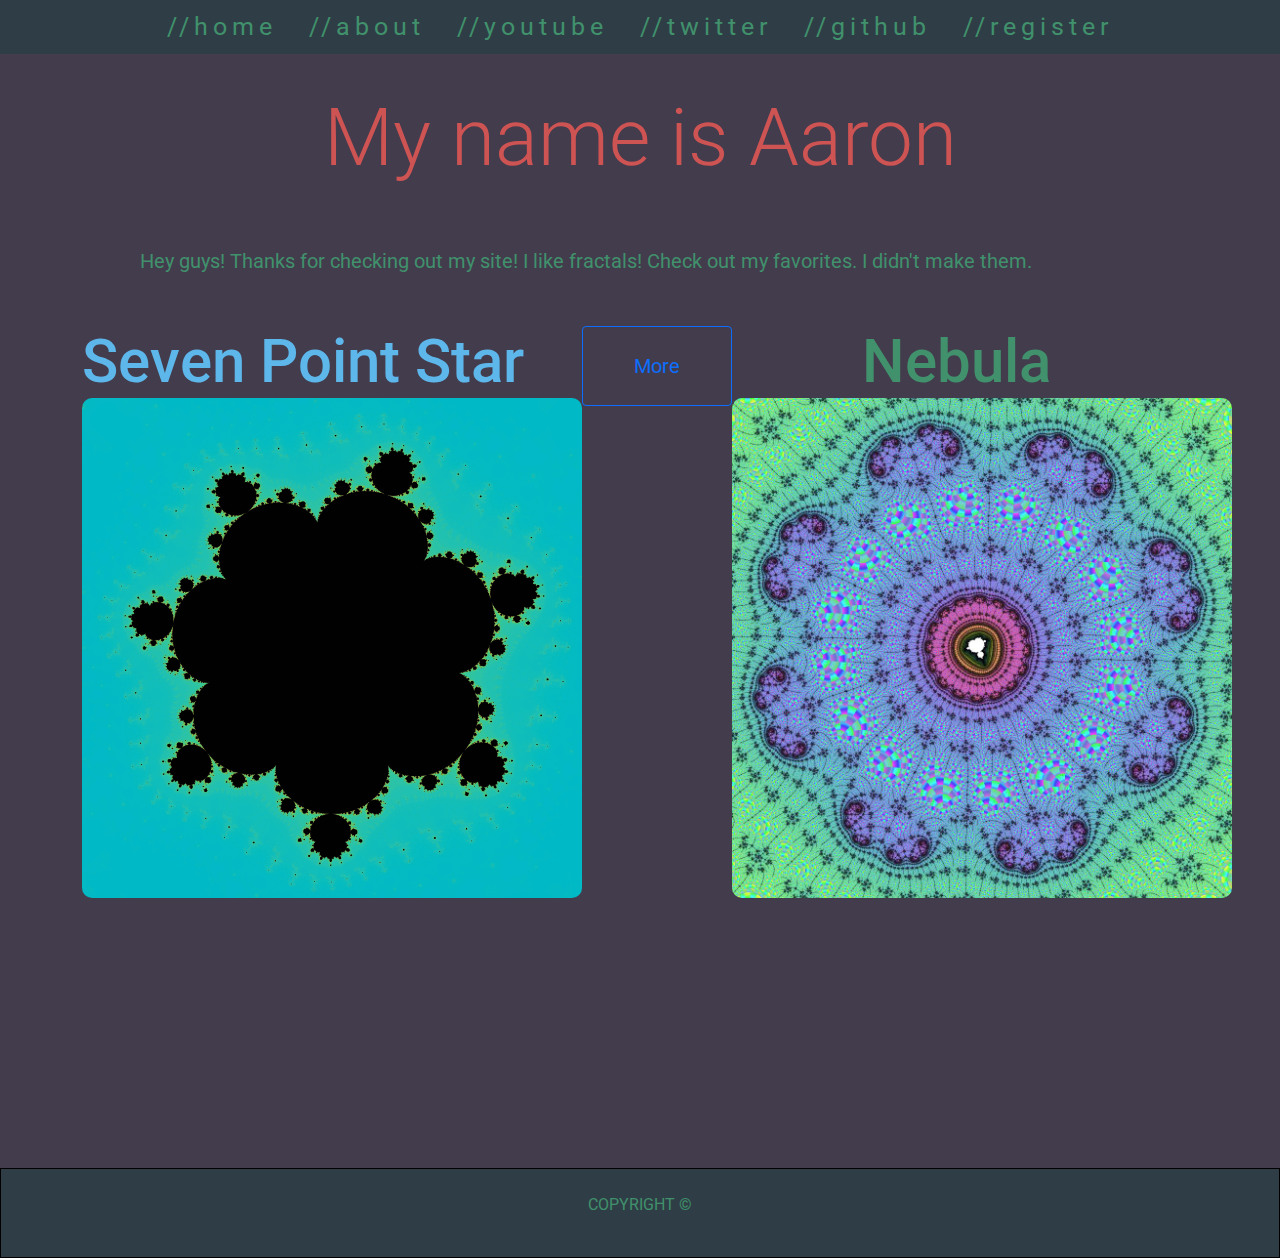
<file: index.html>
<!DOCTYPE html>
<html lang="en">

<head>
    <meta charset="UTF-8">
    <meta http-equiv="X-UA-Compatible" content="IE=edge">
    <meta name="viewport" content="width=device-width, initial-scale=1.0">
    <link rel="preconnect" href="https://fonts.gstatic.com">
    <link href="https://fonts.googleapis.com/css2?family=Roboto:ital,wght@0,100;0,400;1,300&display=swap"
        rel="stylesheet">
    <link rel="stylesheet" href="bootstrap.css">
    <link rel="stylesheet" href="style.css">
    <title>CODE STYLE</title>
</head>

<body>
    <nav id="mainNavbar" class="navbar navbar-expand-md py-0 fixed-top">
        <ul class="nav">
            <li class="nav-item">
                <a class="nav-link" href="index.html">//home</a>
            </li>
            <li class="nav-item">
                <a class="nav-link" href="about.html">//about</a>
            </li>
            <li class="nav-item">
                <a class="nav-link" href="https://www.youtube.com/channel/UCM6GORI4azdDvaiG9oToAXQ"
                    target="_blank">//youtube</a>
            </li>
            <li class="nav-item">
                <a class="nav-link" href="https://twitter.com/yadnumnator" target="_blank">//twitter</a>
            </li>
            <li class="nav-item">
                <a class="nav-link" href="https://github.com/sanstrifa" target="_blank">//github</a>
            </li>
            <li class="nav-item">
                <a class="nav-link" href="register.html">//register</a>
            </li>
        </ul>
    </nav>
    <div id="container-fluid">
        <h1 class="header1"> My name is Aaron</h1>
        <p> Hey guys! Thanks for checking out my site!
            I like fractals! Check out my favorites. I didn't make them.
        </p>
        <div class="container">
            <div class="point">
                <h3> Seven Point Star</h3>
                <img id="spoint" src="/pictures/7point.jpg" alt="">
            </div>
            <a id="more" href="about.html">
                <button type="button" class="btn btn-outline-primary">More</button>
            </a>
            <div class="container2">
                <h3>Nebula</h3>
                <img id="nebula" src="/pictures/fractal2.jpg" alt="">
            </div>
        </div>
    </div>
    <footer>
        <p>COPYRIGHT &copy; </p>
    </footer>
    <script src="script.js"></script>
</body>

</html>
</file>
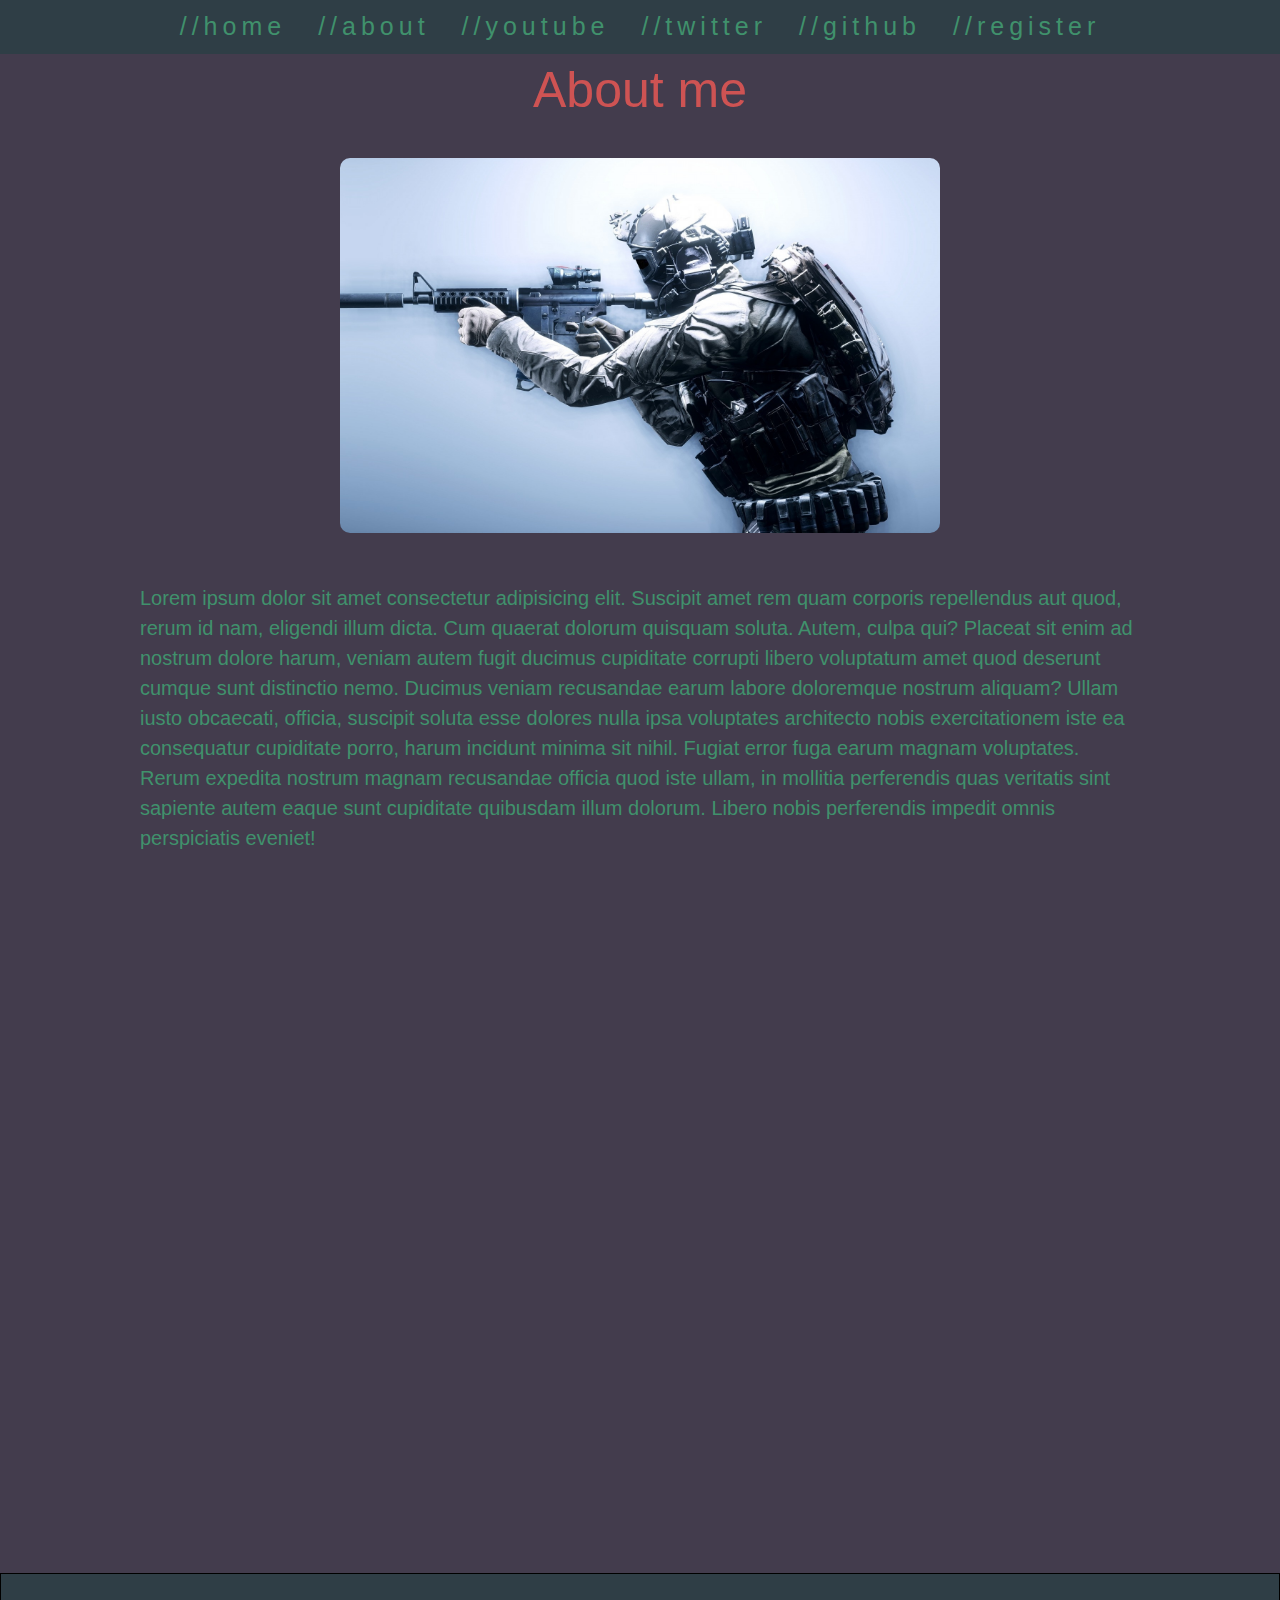
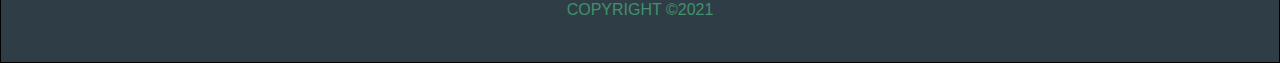
<file: about.html>
<!DOCTYPE html>
<html lang="en">

<head>
    <meta charset="UTF-8">
    <meta http-equiv="X-UA-Compatible" content="IE=edge">
    <meta name="viewport" content="width=device-width, initial-scale=1.0">
    <link rel="stylesheet" href="bootstrap.css">
    <link rel="stylesheet" href="style.css">
    <title>about me</title>
</head>
<body>
    <nav id="mainNavbar" class="navbar navbar-expand-md py-0 fixed-top">
        <ul class="nav">
            <li class="nav-item">
                <a class="nav-link" href="index.html">//home</a>
            </li>
            <li class="nav-item">
                <a class="nav-link" href="about.html">//about</a>
            </li>
            <li class="nav-item">
                <a class="nav-link" href="https://www.youtube.com/channel/UCM6GORI4azdDvaiG9oToAXQ"
                    target="_blank">//youtube</a>
            </li>
            <li class="nav-item">
                <a class="nav-link" href="https://twitter.com/yadnumnator" target="_blank">//twitter</a>
            </li>
            <li class="nav-item">
                <a class="nav-link" href="https://github.com/sanstrifa" target="_blank">//github</a>
            </li>
            <li class="nav-item">
                <a class="nav-link" href="register.html">//register</a>
            </li>
        </ul>
    </nav>
    <div id="container-fluid">
        <h2>About me</h2>
        <img id="bf4" src="/pictures/battlefield-4-soldier-720P-wallpaper.jpg" alt="">
        <p>Lorem ipsum dolor sit amet consectetur adipisicing elit. Suscipit amet rem quam corporis repellendus aut
            quod, rerum id nam, eligendi illum dicta. Cum quaerat dolorum quisquam soluta. Autem, culpa qui?
            Placeat sit enim ad nostrum dolore harum, veniam autem fugit ducimus cupiditate corrupti libero voluptatum
            amet quod deserunt cumque sunt distinctio nemo. Ducimus veniam recusandae earum labore doloremque nostrum
            aliquam?
            Ullam iusto obcaecati, officia, suscipit soluta esse dolores nulla ipsa voluptates architecto nobis
            exercitationem iste ea consequatur cupiditate porro, harum incidunt minima sit nihil. Fugiat error fuga
            earum magnam voluptates.
            Rerum expedita nostrum magnam recusandae officia quod iste ullam, in mollitia perferendis quas veritatis
            sint sapiente autem eaque sunt cupiditate quibusdam illum dolorum. Libero nobis perferendis impedit omnis
            perspiciatis eveniet!</p>
        <iframe class="siege" width="100%" height="100%" src="https://www.youtube.com/embed/s5gIJWEc_wc"
            title="YouTube video player" frameborder="0"
            allow="accelerometer; autoplay; clipboard-write; encrypted-media; gyroscope; picture-in-picture"
            allowfullscreen></iframe>
    </div>
    <footer>
        <p>COPYRIGHT &copy;2021 </p>
    </footer>
    <script src="script.js"></script>
</body>

</html>
</file>
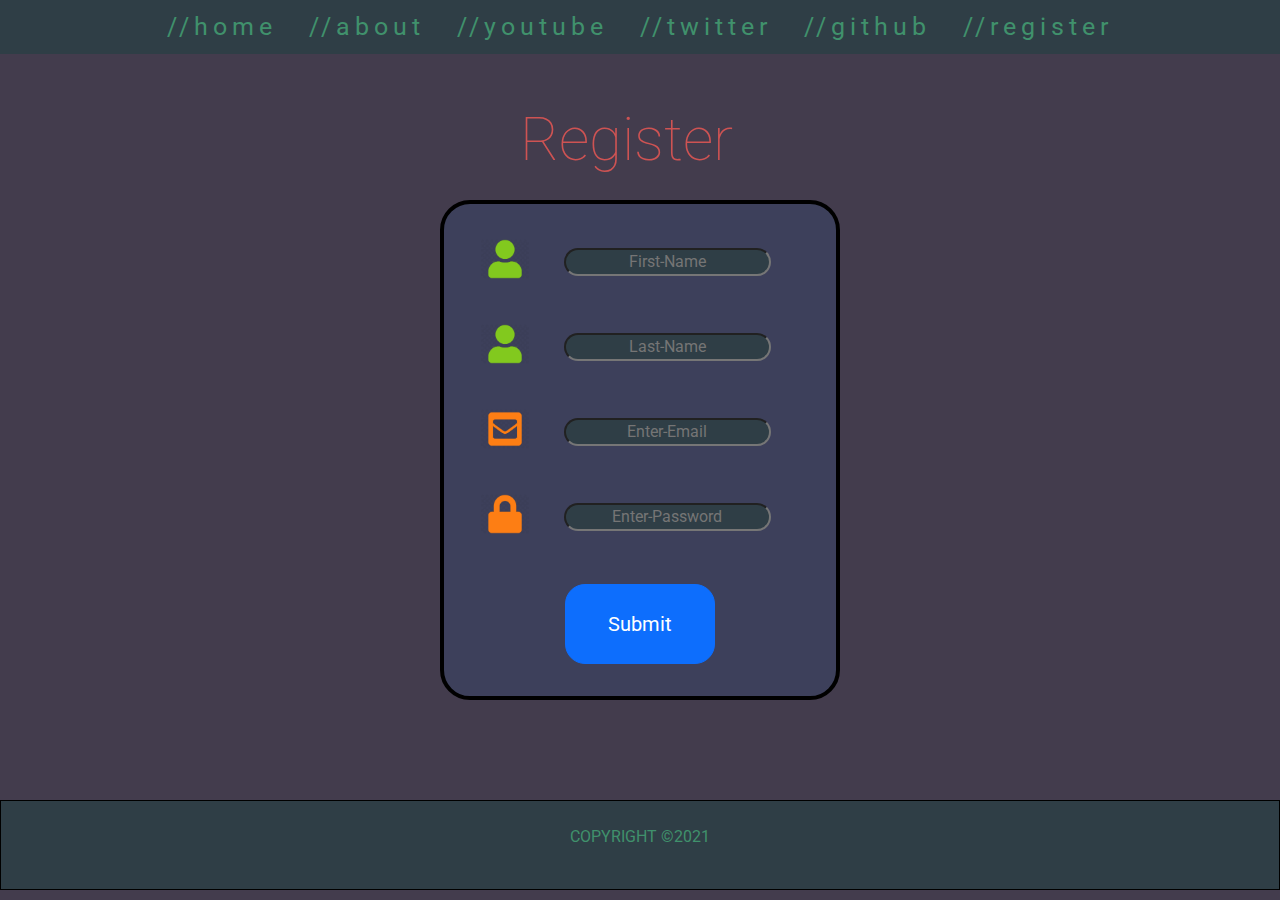
<file: register.html>
<!DOCTYPE html>
<html lang="en">

<head>
    <meta charset="UTF-8">
    <meta http-equiv="X-UA-Compatible" content="IE=edge">
    <meta name="viewport" content="width=device-width, initial-scale=1.0">
    <link rel="preconnect" href="https://fonts.gstatic.com">
    <link href="https://fonts.googleapis.com/css2?family=Roboto:ital,wght@0,100;0,400;1,300&display=swap"
        rel="stylesheet">
    <link rel="stylesheet" href="bootstrap.css">
    <link rel="stylesheet" href="style.css">
    <title>Register</title>
</head>

<body>
    <nav id="mainNavbar" class="navbar navbar-expand-md py-0 fixed-top">
        <ul class="nav">
            <li class="nav-item">
                <a class="nav-link" href="index.html">//home</a>
            </li>
            <li class="nav-item">
                <a class="nav-link" href="about.html">//about</a>
            </li>
            <li class="nav-item">
                <a class="nav-link" href="https://www.youtube.com/channel/UCM6GORI4azdDvaiG9oToAXQ"
                    target="_blank">//youtube</a>
            </li>
            <li class="nav-item">
                <a class="nav-link" href="https://twitter.com/yadnumnator" target="_blank">//twitter</a>
            </li>
            <li class="nav-item">
                <a class="nav-link" href="https://github.com/sanstrifa" target="_blank">//github</a>
            </li>
            <li class="nav-item">
                <a class="nav-link" href="register.html">//register</a>
            </li>

        </ul>
    </nav>

    <div class="reg">
        <h2 id="regi">Register</h2>
        <form action="submit">
            <div class="firstName">
                <label for="firstName"><img class="icons" src="/pictures/user.png" alt=""></label>
                <input type="text" placeholder="First-Name" name="firstName" id="firstName">
            </div>
            <div class="lastName">
                <label for="lastname"><img class="icons" src="/pictures/user.png" alt=""></label>
                <input type="text" placeholder="Last-Name" name="lastName" id="lastName">
            </div>
            <div class="email">
                <label for="email"><img class="icons" src="/pictures/download.png" alt=""></label>
                <input type="email" placeholder="Enter-Email" id="email">
            </div>
            <div class="password">
                <label for="password"><img class="icons" src="/pictures/password.png" alt=""></label>
                <input type="password" placeholder="Enter-Password" id="password">
            </div>
            <button type="button" class="btn btn-primary">Submit</button>
        </form>
    </div>
    <footer>
        <p>COPYRIGHT &copy;2021 </p>
    </footer>
</body>

</html>
</file>
<file: style.css>
*{
    margin: 0;
    padding: 0;
}
body {
    font-family: 'Roboto', sans-serif;
    background-color: #433c4d;
    margin: 0;
}
::selection{
    color: red;
}

#container-fluid {
    position: relative;
    top: 60px;
    display: flex;
    justify-content: center;
    flex-direction: column;
    align-items: center;
    padding: 30px;
    margin-bottom: 50px;
    
}
.header1 {
    margin-bottom: 10px;
    color: #CE5353;
    font-weight: 300;
    font-size: 80px;
}
#container-fluid p {
    color: #40916c;
    font-weight: 400;
    font-size: 20px;
    width: 1000px;
    padding-top: 50px;
    margin-bottom: 50px;

}
@media (max-width: 700px){
    #container-fluid {
        display: flex;
        justify-content: center;
        padding-left: 30px;
        padding-right: 30px;
    }
}
@media (max-width: 700px){
    #container-fluid p {
        width: 500px;
    }
}
@media (max-width: 1200px){
    #container-fluid .btn{
       bottom: 400px;
    }
}
@media (max-width: 1200px){
    #nebula{
        position: relative;
        top: 200px;
    }

}
@media (max-width: 1200px){
    .container2 h3 {
        position: relative;
        top: 200px;
    }
}
@media (max-width: 1400px){
    .btn {
        margin-right: 50px;
        margin-left: 50px;
        padding-left: 20px;
        padding-right: 20px;
    }
}


.navbar {
    display: flex;
    justify-content: space-evenly;
    background-color: #2f3e46;
    margin-bottom: 50px;
}
.nav-item {
    font-size: 25px; 
    justify-content: space-evenly;  
}
.nav-link {
    color: #40916c;
    cursor: pointer;
    letter-spacing: 5px;

}
.nav-link:hover{
    color: #61daa3;
}
#spoint{
    width: 500px;
    height: 500px;
    border-radius: 10px;

}
#nebula {
    width: 500px;
    height: 500px;
    border-radius: 10px;

}
.container{
    display: flex;
    justify-content: space-between;
}
@media (max-width: 1200px){
    .container {
       flex-direction: column;
        align-items: center;
    }
    #nebula {
        margin-top: 40px;
    }
}
.point h3 {
    font-size: 60px;
    color: #5db7eb;
    margin: 0%;
}
.container2 h3{
    font-size: 60px;
    color: #40916c;
    margin: 0%;
}
.aboutMe h2 {
    position: relative;
    bottom: 50px;
    left: 450px;
    font-size: 60px;

}
.btn {
    position: relative;
    top: 200px;
    justify-content: center;
    height: 50px;
    font-size: 2em;
    width: 150px;
    height: 60px;
    transition:  50ms ease-in-out;
    
}
.btn:hover {
    box-shadow:0 0 10px blue;
    transform:translateY(-3px)
}
@media (max-width: 1200px){
    .btn {
        top: 100px;
        margin-top: 0px;
        width: 200px;
        height: 100px;
        margin-bottom: 50px;
        font-size: 50px;
        border: 3px solid;
    }
}
#bf4 {
    width: 600px;
    border-radius: 10px;
}
#container-fluid h2{
    color: #CE5353;
    position: relative;
    bottom: 30px;
    font-size: 50px;
    font-weight: 100;
}
.siege {
    width: 600px;
    height: 400px;
}
footer {
   border: 1px solid black;
   background-color: #2f3e46;
   margin-top: 300px;
   color: #40916c;
   height: 10vh;
   display: flex;
   justify-content: center;
   align-items: center;
}
.container2 h3 {
    position: relative;
    left: 130px;
}
.reg {
    display: flex;
    justify-content: center;
    position: relative;
    top: 200px;
    border: 4px solid black;
    border-radius: 30px;
    width: 400px;
    margin: 0 auto;
    padding-top: 30px;
    padding-bottom: 30px;
    height: 500px;
    background: #3d405b;
}
.btn{
    display: flex;
    justify-content: center;
    align-items: center;
    margin: 0 auto;
    width: 150px;
    height: 80px;
    text-align: center;
    font-size: 20px;
    position: static;
}
.firstName{
    margin-bottom: 40px;
}
label {
    font-size: 30px;
    color: #40916c;
}
#firstName{
    background-color: #2f3e46;
    color: #40916c;
    border-radius: 20px;
    text-align: center;
}
#lastName{
    background-color: #2f3e46;
    color: #40916c;
    border-radius: 20px;
    text-align: center;
}
#email{
    background-color: #2f3e46;
    color: #40916c;
    border-radius: 20px;
    text-align: center;
}
#password {
    background-color: #2f3e46;
    color: #40916c;
    border-radius: 20px;
    text-align: center;
}
.lastName{
    margin-bottom: 40px;
}
.email{
    margin-bottom: 40px;
}
.password{
    margin-bottom: 50px;
}
#regi{
    position: relative;
    bottom: 130px;
    left: 10px;
    font-size: 60px;
    color: #CE5353;
    font-weight: 100;
    margin: 0px;
    height: 0px;
    width: 0px;
    font-family: 'Roboto', sans-serif;
}
.icons{
    position: relative;
    right: 30px;
    width: 50px;
}
#more{
    text-decoration: none;
}
.reg .btn {
    border-radius: 20px;
}
</file>
